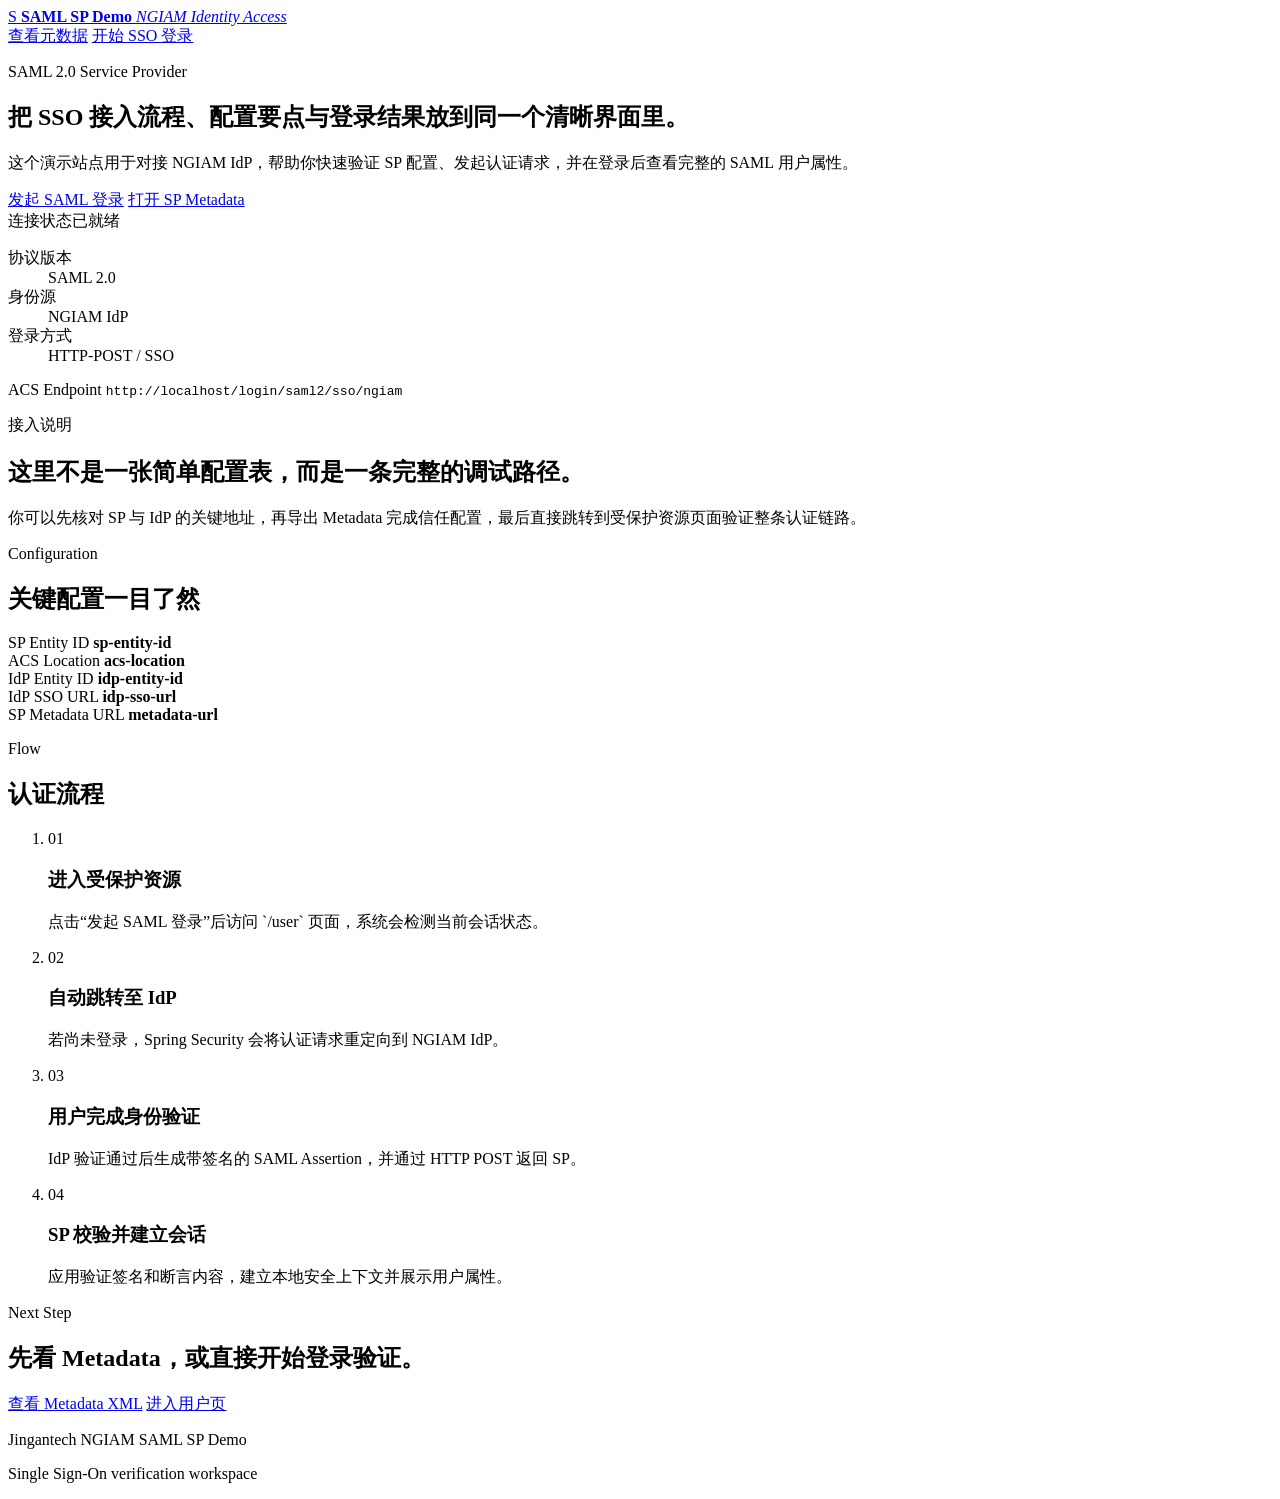
<file: src/main/resources/templates/index.html>
<!DOCTYPE html>
<html lang="zh-CN" xmlns:th="http://www.thymeleaf.org">
<head>
    <meta charset="UTF-8">
    <meta name="viewport" content="width=device-width, initial-scale=1.0">
    <title>SAML SP Demo - 首页</title>
    <link rel="stylesheet" th:href="@{/css/style.css}">
</head>
<body class="page-home">
    <div class="site-shell">
        <div class="page-noise"></div>
        <header class="hero hero-home">
            <nav class="topbar">
                <a class="brand" href="/">
                    <span class="brand-mark">S</span>
                    <span class="brand-copy">
                        <strong>SAML SP Demo</strong>
                        <em>NGIAM Identity Access</em>
                    </span>
                </a>
                <div class="topbar-actions">
                    <a href="/saml/metadata" class="btn btn-ghost" target="_blank" rel="noreferrer">查看元数据</a>
                    <a href="/user" class="btn btn-primary">开始 SSO 登录</a>
                </div>
            </nav>

            <div class="hero-grid">
                <section class="hero-copy">
                    <p class="eyebrow">SAML 2.0 Service Provider</p>
                    <h1>把 SSO 接入流程、配置要点与登录结果放到同一个清晰界面里。</h1>
                    <p class="hero-text">
                        这个演示站点用于对接 NGIAM IdP，帮助你快速验证 SP 配置、发起认证请求，并在登录后查看完整的 SAML 用户属性。
                    </p>
                    <div class="button-group">
                        <a href="/user" class="btn btn-primary">发起 SAML 登录</a>
                        <a href="/saml/metadata" class="btn btn-secondary" target="_blank" rel="noreferrer">打开 SP Metadata</a>
                    </div>
                </section>

                <aside class="hero-panel">
                    <div class="signal-line">
                        <span class="signal-dot"></span>
                        <span>连接状态已就绪</span>
                    </div>
                    <dl class="hero-stats">
                        <div>
                            <dt>协议版本</dt>
                            <dd>SAML 2.0</dd>
                        </div>
                        <div>
                            <dt>身份源</dt>
                            <dd>NGIAM IdP</dd>
                        </div>
                        <div>
                            <dt>登录方式</dt>
                            <dd>HTTP-POST / SSO</dd>
                        </div>
                    </dl>
                    <div class="hero-code">
                        <span class="hero-code-label">ACS Endpoint</span>
                        <code th:text="${spAcsLocation}">http://localhost/login/saml2/sso/ngiam</code>
                    </div>
                </aside>
            </div>
        </header>

        <main class="content-stack">
            <section class="section-block intro-strip">
                <div>
                    <p class="section-kicker">接入说明</p>
                    <h2>这里不是一张简单配置表，而是一条完整的调试路径。</h2>
                </div>
                <p>
                    你可以先核对 SP 与 IdP 的关键地址，再导出 Metadata 完成信任配置，最后直接跳转到受保护资源页面验证整条认证链路。
                </p>
            </section>

            <section class="section-block config-layout">
                <div class="section-heading">
                    <p class="section-kicker">Configuration</p>
                    <h2>关键配置一目了然</h2>
                </div>
                <div class="definition-grid">
                    <article class="definition-item">
                        <span>SP Entity ID</span>
                        <strong th:text="${spEntityId}">sp-entity-id</strong>
                    </article>
                    <article class="definition-item">
                        <span>ACS Location</span>
                        <strong th:text="${spAcsLocation}">acs-location</strong>
                    </article>
                    <article class="definition-item">
                        <span>IdP Entity ID</span>
                        <strong th:text="${idpEntityId}">idp-entity-id</strong>
                    </article>
                    <article class="definition-item">
                        <span>IdP SSO URL</span>
                        <strong th:text="${idpSsoUrl}">idp-sso-url</strong>
                    </article>
                    <article class="definition-item definition-item-wide">
                        <span>SP Metadata URL</span>
                        <strong>
                            <a th:href="${spMetadataUrl}" th:text="${spMetadataUrl}" target="_blank" rel="noreferrer">metadata-url</a>
                        </strong>
                    </article>
                </div>
            </section>

            <section class="section-block process-layout">
                <div class="section-heading">
                    <p class="section-kicker">Flow</p>
                    <h2>认证流程</h2>
                </div>
                <ol class="timeline">
                    <li>
                        <span>01</span>
                        <div>
                            <h3>进入受保护资源</h3>
                            <p>点击“发起 SAML 登录”后访问 `/user` 页面，系统会检测当前会话状态。</p>
                        </div>
                    </li>
                    <li>
                        <span>02</span>
                        <div>
                            <h3>自动跳转至 IdP</h3>
                            <p>若尚未登录，Spring Security 会将认证请求重定向到 NGIAM IdP。</p>
                        </div>
                    </li>
                    <li>
                        <span>03</span>
                        <div>
                            <h3>用户完成身份验证</h3>
                            <p>IdP 验证通过后生成带签名的 SAML Assertion，并通过 HTTP POST 返回 SP。</p>
                        </div>
                    </li>
                    <li>
                        <span>04</span>
                        <div>
                            <h3>SP 校验并建立会话</h3>
                            <p>应用验证签名和断言内容，建立本地安全上下文并展示用户属性。</p>
                        </div>
                    </li>
                </ol>
            </section>

            <section class="section-block cta-band">
                <div>
                    <p class="section-kicker">Next Step</p>
                    <h2>先看 Metadata，或直接开始登录验证。</h2>
                </div>
                <div class="button-group">
                    <a href="/saml/metadata" class="btn btn-secondary" target="_blank" rel="noreferrer">查看 Metadata XML</a>
                    <a href="/user" class="btn btn-primary">进入用户页</a>
                </div>
            </section>
        </main>

        <footer class="site-footer">
            <p>Jingantech NGIAM SAML SP Demo</p>
            <p>Single Sign-On verification workspace</p>
        </footer>
    </div>
</body>
</html>
</file>
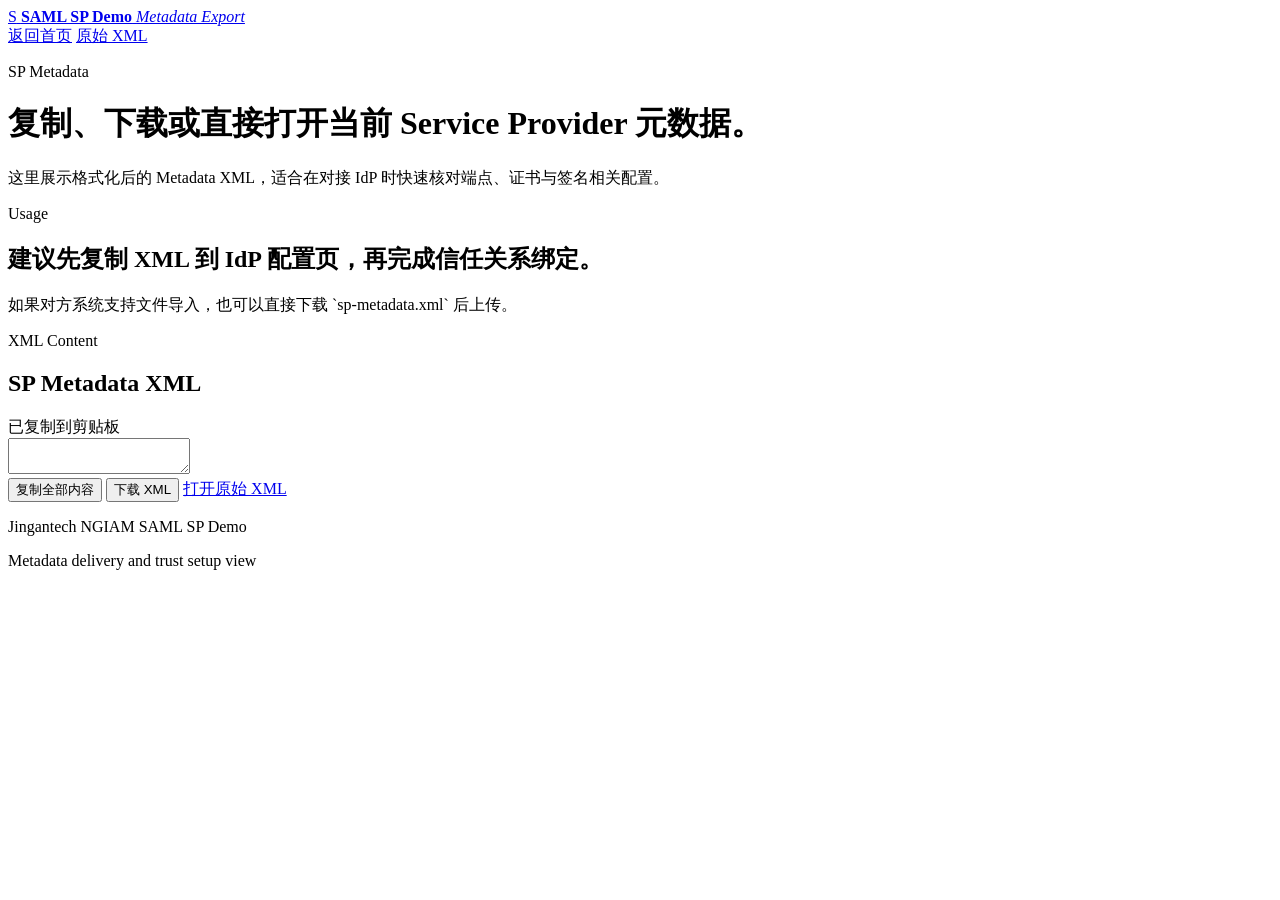
<file: src/main/resources/templates/metadata.html>
<!DOCTYPE html>
<html lang="zh-CN" xmlns:th="http://www.thymeleaf.org">
<head>
    <meta charset="UTF-8">
    <meta name="viewport" content="width=device-width, initial-scale=1.0">
    <title>SAML SP Demo - Metadata</title>
    <link rel="stylesheet" th:href="@{/css/style.css}">
</head>
<body class="page-metadata">
    <div class="site-shell">
        <div class="page-noise"></div>
        <header class="hero hero-subpage">
            <nav class="topbar">
                <a class="brand" href="/">
                    <span class="brand-mark">S</span>
                    <span class="brand-copy">
                        <strong>SAML SP Demo</strong>
                        <em>Metadata Export</em>
                    </span>
                </a>
                <div class="topbar-actions">
                    <a href="/" class="btn btn-ghost">返回首页</a>
                    <a href="/saml/metadata/raw" class="btn btn-secondary" target="_blank" rel="noreferrer">原始 XML</a>
                </div>
            </nav>

            <div class="subpage-intro">
                <p class="eyebrow">SP Metadata</p>
                <h1>复制、下载或直接打开当前 Service Provider 元数据。</h1>
                <p>
                    这里展示格式化后的 Metadata XML，适合在对接 IdP 时快速核对端点、证书与签名相关配置。
                </p>
            </div>
        </header>

        <main class="content-stack">
            <section class="section-block metadata-summary">
                <div>
                    <p class="section-kicker">Usage</p>
                    <h2>建议先复制 XML 到 IdP 配置页，再完成信任关系绑定。</h2>
                </div>
                <p>如果对方系统支持文件导入，也可以直接下载 `sp-metadata.xml` 后上传。</p>
            </section>

            <section class="section-block metadata-workspace">
                <div class="section-heading section-heading-inline">
                    <div>
                        <p class="section-kicker">XML Content</p>
                        <h2>SP Metadata XML</h2>
                    </div>
                    <div id="copyAlert" class="status-pill" role="status" aria-live="polite">已复制到剪贴板</div>
                </div>

                <textarea id="metadataContent" class="metadata-textarea" th:text="${metadata}" readonly></textarea>

                <div class="button-group">
                    <button class="btn btn-primary" type="button" onclick="copyToClipboard()">复制全部内容</button>
                    <button class="btn btn-secondary" type="button" onclick="downloadMetadata()">下载 XML</button>
                    <a href="/saml/metadata/raw" class="btn btn-ghost" target="_blank" rel="noreferrer">打开原始 XML</a>
                </div>
            </section>
        </main>

        <footer class="site-footer">
            <p>Jingantech NGIAM SAML SP Demo</p>
            <p>Metadata delivery and trust setup view</p>
        </footer>
    </div>

    <script>
        async function copyToClipboard() {
            const textarea = document.getElementById('metadataContent');
            const alert = document.getElementById('copyAlert');
            const content = textarea.value;

            try {
                if (navigator.clipboard && window.isSecureContext) {
                    await navigator.clipboard.writeText(content);
                } else {
                    textarea.focus();
                    textarea.select();
                    document.execCommand('copy');
                }

                alert.classList.add('is-visible');
                setTimeout(function() {
                    alert.classList.remove('is-visible');
                }, 2000);
            } catch (error) {
                window.alert('复制失败，请手动选择文本后复制。');
            }
        }

        function downloadMetadata() {
            const content = document.getElementById('metadataContent').value;
            const blob = new Blob([content], { type: 'application/xml' });
            const url = URL.createObjectURL(blob);
            const link = document.createElement('a');
            link.href = url;
            link.download = 'sp-metadata.xml';
            document.body.appendChild(link);
            link.click();
            document.body.removeChild(link);
            URL.revokeObjectURL(url);
        }
    </script>
</body>
</html>
</file>
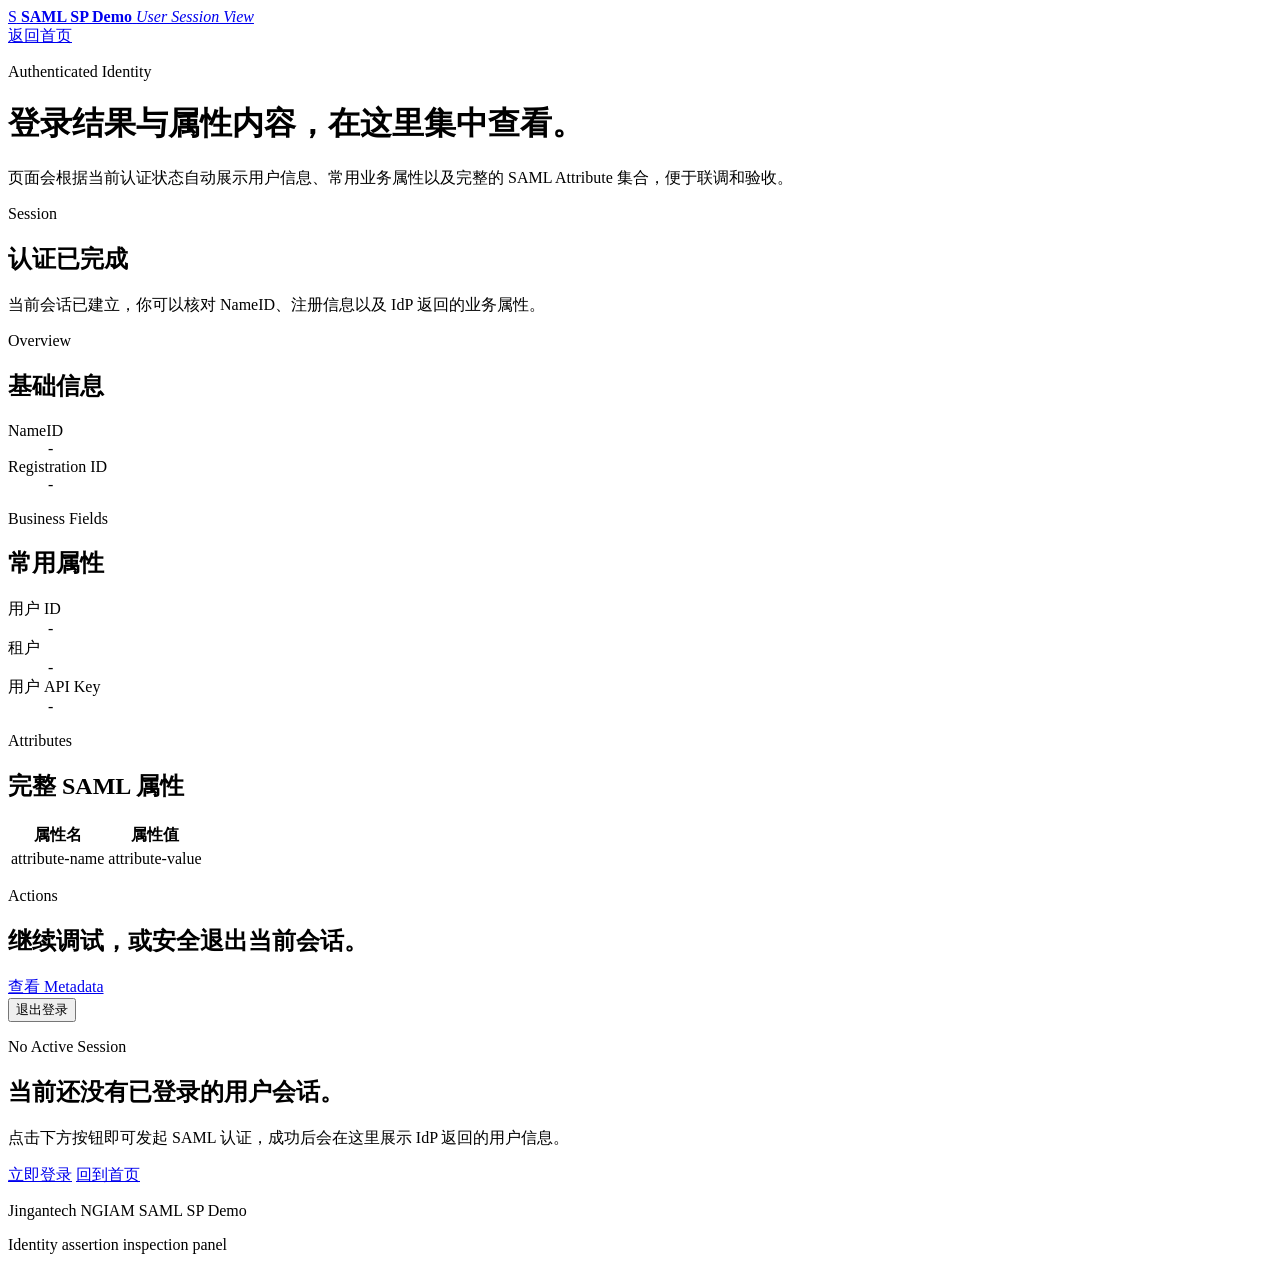
<file: src/main/resources/templates/user.html>
<!DOCTYPE html>
<html lang="zh-CN" xmlns:th="http://www.thymeleaf.org"
      xmlns:sec="http://www.thymeleaf.org/extras/spring-security">
<head>
    <meta charset="UTF-8">
    <meta name="viewport" content="width=device-width, initial-scale=1.0">
    <title>SAML SP Demo - 用户信息</title>
    <link rel="stylesheet" th:href="@{/css/style.css}">
</head>
<body class="page-user">
    <div class="site-shell">
        <div class="page-noise"></div>
        <header class="hero hero-subpage">
            <nav class="topbar">
                <a class="brand" href="/">
                    <span class="brand-mark">S</span>
                    <span class="brand-copy">
                        <strong>SAML SP Demo</strong>
                        <em>User Session View</em>
                    </span>
                </a>
                <div class="topbar-actions">
                    <a href="/" class="btn btn-ghost">返回首页</a>
                </div>
            </nav>

            <div class="subpage-intro">
                <p class="eyebrow">Authenticated Identity</p>
                <h1>登录结果与属性内容，在这里集中查看。</h1>
                <p>
                    页面会根据当前认证状态自动展示用户信息、常用业务属性以及完整的 SAML Attribute 集合，便于联调和验收。
                </p>
            </div>
        </header>

        <main class="content-stack">
            <div sec:authorize="isAuthenticated()" class="content-stack authenticated-view">
                <section class="section-block summary-banner">
                    <div>
                        <p class="section-kicker">Session</p>
                        <h2>认证已完成</h2>
                    </div>
                    <p>当前会话已建立，你可以核对 NameID、注册信息以及 IdP 返回的业务属性。</p>
                </section>

                <section class="data-grid">
                    <article class="section-block">
                        <div class="section-heading">
                            <p class="section-kicker">Overview</p>
                            <h2>基础信息</h2>
                        </div>
                        <dl class="info-grid">
                            <div>
                                <dt>NameID</dt>
                                <dd th:text="${nameId}">-</dd>
                            </div>
                            <div>
                                <dt>Registration ID</dt>
                                <dd th:text="${registrationId}">-</dd>
                            </div>
                        </dl>
                    </article>

                    <article class="section-block">
                        <div class="section-heading">
                            <p class="section-kicker">Business Fields</p>
                            <h2>常用属性</h2>
                        </div>
                        <dl class="info-grid">
                            <div>
                                <dt>用户 ID</dt>
                                <dd th:text="${userId} ?: '-'">-</dd>
                            </div>
                            <div>
                                <dt>租户</dt>
                                <dd th:text="${tenant} ?: '-'">-</dd>
                            </div>
                            <div class="info-grid-wide">
                                <dt>用户 API Key</dt>
                                <dd th:text="${userApiKey} ?: '-'">-</dd>
                            </div>
                        </dl>
                    </article>
                </section>

                <section class="section-block">
                    <div class="section-heading">
                        <p class="section-kicker">Attributes</p>
                        <h2>完整 SAML 属性</h2>
                    </div>
                    <div class="table-shell">
                        <table class="data-table">
                            <thead>
                                <tr>
                                    <th>属性名</th>
                                    <th>属性值</th>
                                </tr>
                            </thead>
                            <tbody>
                                <tr th:each="entry : ${attributes}">
                                    <td th:text="${entry.key}">attribute-name</td>
                                    <td th:text="${entry.value}">attribute-value</td>
                                </tr>
                            </tbody>
                        </table>
                    </div>
                </section>

                <section class="section-block cta-band">
                    <div>
                        <p class="section-kicker">Actions</p>
                        <h2>继续调试，或安全退出当前会话。</h2>
                    </div>
                    <div class="button-group">
                        <a href="/saml/metadata" class="btn btn-secondary" target="_blank" rel="noreferrer">查看 Metadata</a>
                        <form th:action="@{/logout}" method="post" class="inline-form">
                            <button type="submit" class="btn btn-danger">退出登录</button>
                        </form>
                    </div>
                </section>
            </div>

            <div sec:authorize="!isAuthenticated()">
                <section class="section-block empty-state">
                    <p class="section-kicker">No Active Session</p>
                    <h2>当前还没有已登录的用户会话。</h2>
                    <p>点击下方按钮即可发起 SAML 认证，成功后会在这里展示 IdP 返回的用户信息。</p>
                    <div class="button-group">
                        <a href="/user" class="btn btn-primary">立即登录</a>
                        <a href="/" class="btn btn-secondary">回到首页</a>
                    </div>
                </section>
            </div>
        </main>

        <footer class="site-footer">
            <p>Jingantech NGIAM SAML SP Demo</p>
            <p>Identity assertion inspection panel</p>
        </footer>
    </div>
</body>
</html>
</file>
